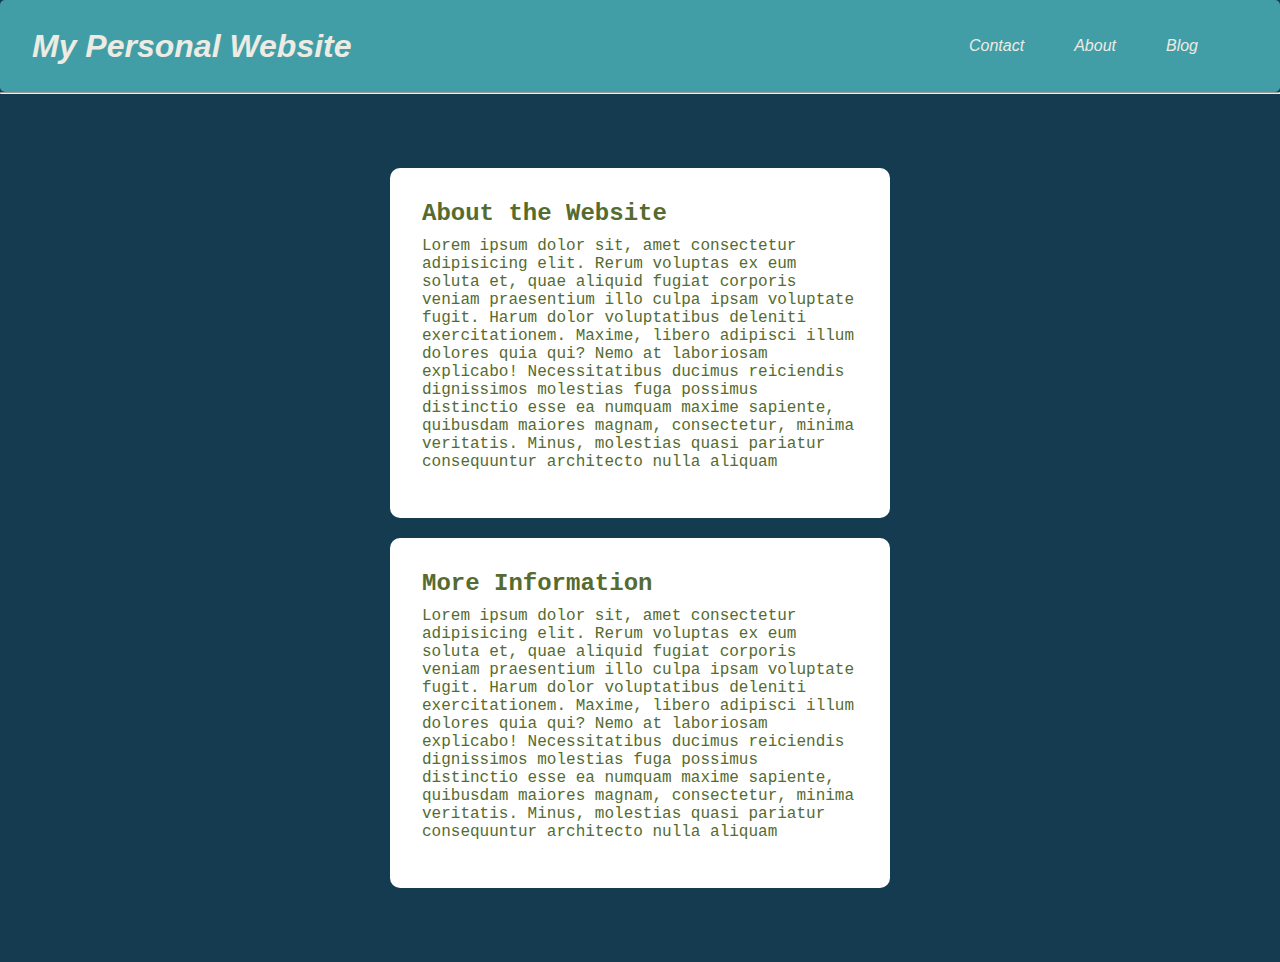
<file: Demo 3/index.html>
<!DOCTYPE html>
<html lang="en">
  <head>
    <meta charset="UTF-8" />
    <meta name="viewport" content="width=device-width, initial-scale=1.0" />
    <title>Personal Website</title>
    <link rel="stylesheet" href="./style.css" />
  </head>
  <body>
    <div class="navbar">
      <h1 id="header-title">My Personal Website</h1>
      <ul>
        <li><a href="./blog.html">Blog</a></li>
        <li><a href="./index.html">About</a></li>
        <li><a href="./index.html">Contact</a></li>
      </ul>
    </div>

    <hr />

    <div class="float-container">
      <div class="float-child">
        <h3 class="about">About the Website</h3>
        <p id="about-website">
          Lorem ipsum dolor sit, amet consectetur adipisicing elit. Rerum
          voluptas ex eum soluta et, quae aliquid fugiat corporis veniam
          praesentium illo culpa ipsam voluptate fugit. Harum dolor voluptatibus
          deleniti exercitationem. Maxime, libero adipisci illum dolores quia
          qui? Nemo at laboriosam explicabo! Necessitatibus ducimus reiciendis
          dignissimos molestias fuga possimus distinctio esse ea numquam maxime
          sapiente, quibusdam maiores magnam, consectetur, minima veritatis.
          Minus, molestias quasi pariatur consequuntur architecto nulla aliquam
        </p>
      </div>

      <div class="float-child">
        <h3 class="about">More Information</h3>
        <p id="more-information">
          Lorem ipsum dolor sit, amet consectetur adipisicing elit. Rerum
          voluptas ex eum soluta et, quae aliquid fugiat corporis veniam
          praesentium illo culpa ipsam voluptate fugit. Harum dolor voluptatibus
          deleniti exercitationem. Maxime, libero adipisci illum dolores quia
          qui? Nemo at laboriosam explicabo! Necessitatibus ducimus reiciendis
          dignissimos molestias fuga possimus distinctio esse ea numquam maxime
          sapiente, quibusdam maiores magnam, consectetur, minima veritatis.
          Minus, molestias quasi pariatur consequuntur architecto nulla aliquam
        </p>
      </div>
    </div>
  </body>
</html>
</file>
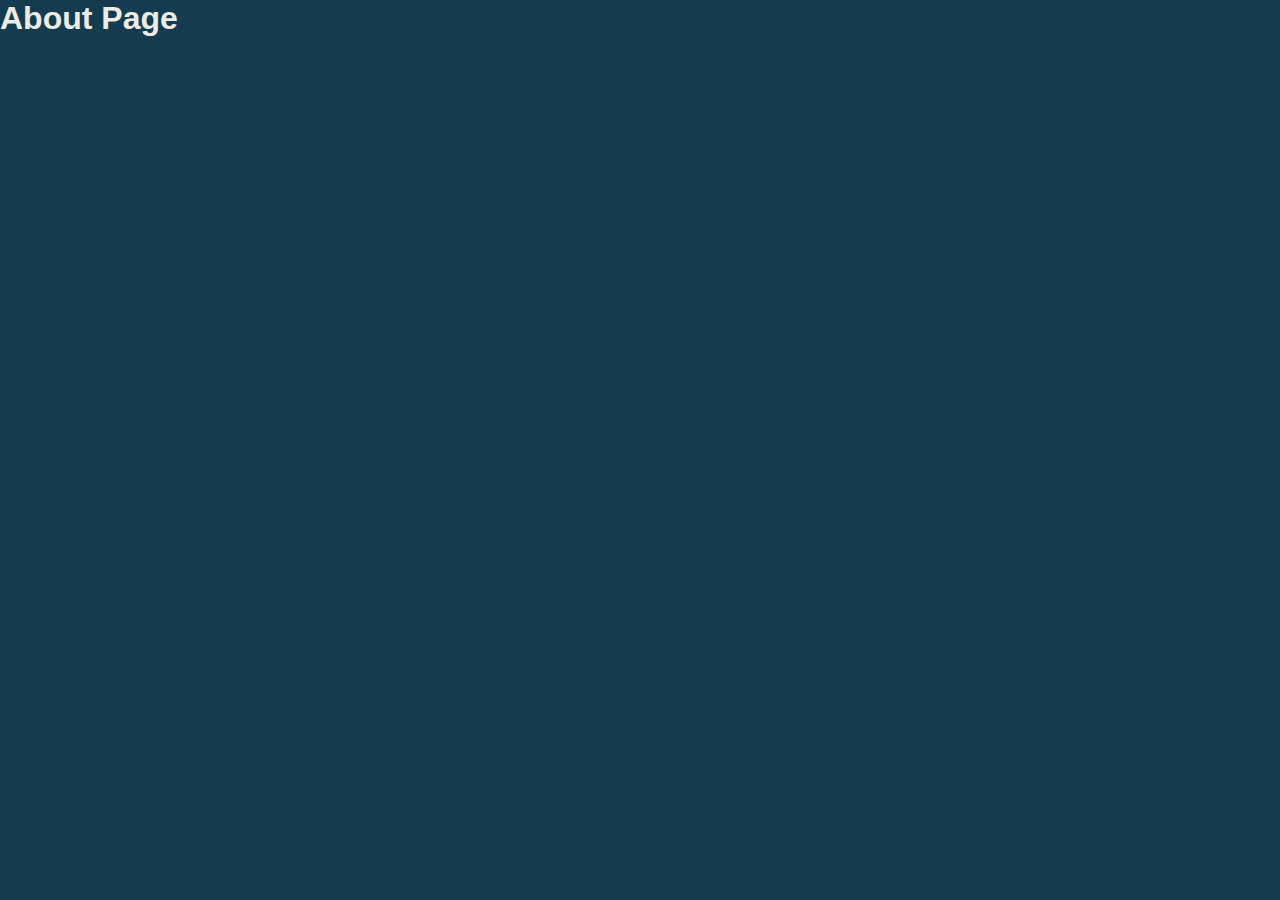
<file: Demo 3/about.html>
<!DOCTYPE html>
<html lang="en">
  <head>
    <meta charset="UTF-8" />
    <meta name="viewport" content="width=device-width, initial-scale=1.0" />
    <title>About</title>
    <link rel="stylesheet" href="./style.css" />
  </head>
  <body>
    <h1>About Page</h1>
  </body>
</html>
</file>
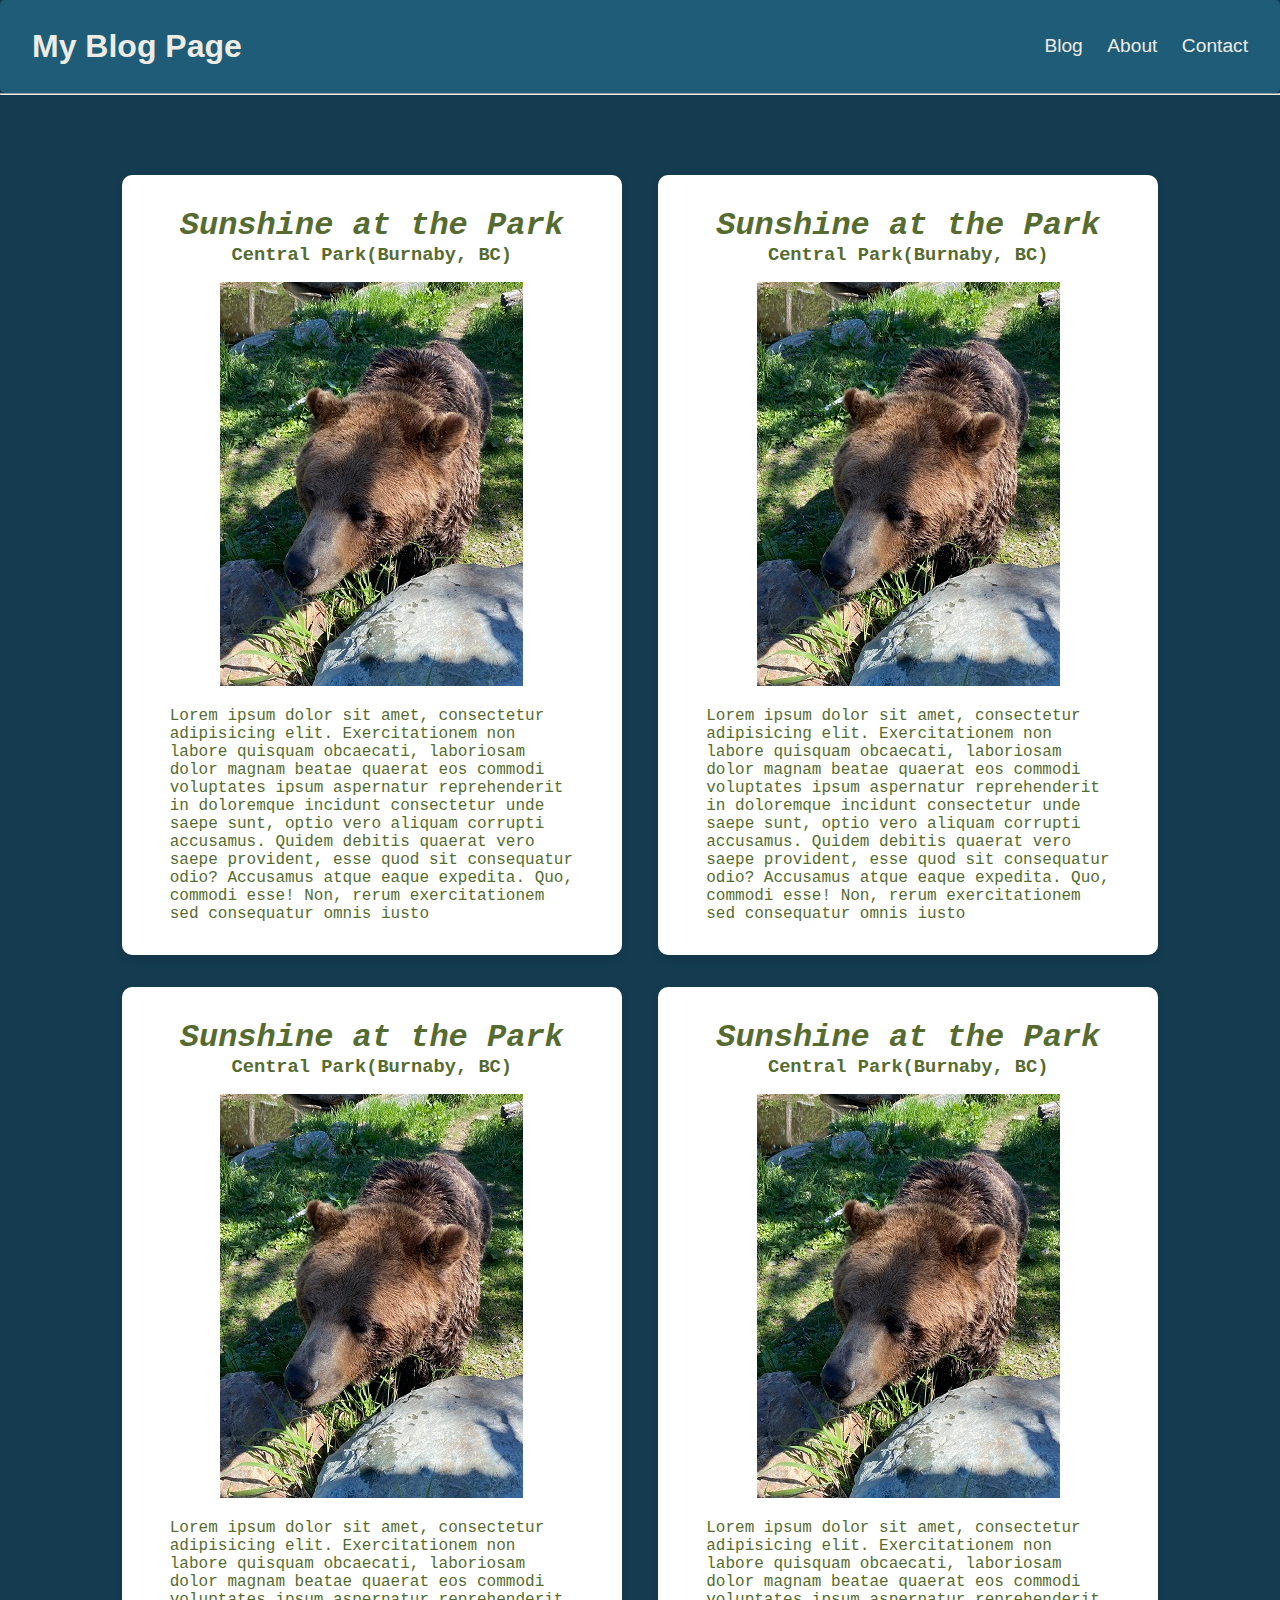
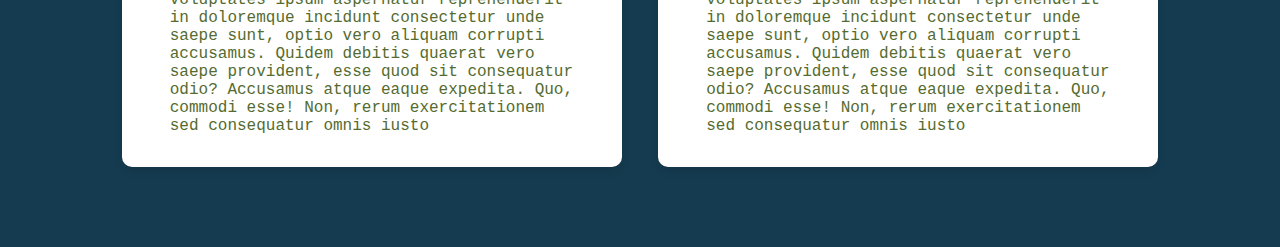
<file: Demo 3/blog.html>
<!DOCTYPE html>
<html lang="en">
  <head>
    <meta charset="UTF-8" />
    <meta name="viewport" content="width=device-width, initial-scale=1.0" />
    <title>Blog Page</title>
    <link rel="stylesheet" href="./style2.css" />
  </head>
  <body>
    <div class="navbar">
      <h1 id="header-title">My Blog Page</h1>
      <ul>
        <li><a href="./blog.html">Blog</a></li>
        <li><a href="./index.html">About</a></li>
        <li><a href="./index.html">Contact</a></li>
      </ul>
    </div>
    <hr />

    <div class="float-container">
      <div class="float-child">
        <h2 id="blog-title">Sunshine at the Park</h2>
        <h3 class="image-disc">Central Park(Burnaby, BC)</h3>
        <img src="./images/bear.jpg" alt="" />
        <p>
          Lorem ipsum dolor sit amet, consectetur adipisicing elit.
          Exercitationem non labore quisquam obcaecati, laboriosam dolor magnam
          beatae quaerat eos commodi voluptates ipsum aspernatur reprehenderit
          in doloremque incidunt consectetur unde saepe sunt, optio vero aliquam
          corrupti accusamus. Quidem debitis quaerat vero saepe provident, esse
          quod sit consequatur odio? Accusamus atque eaque expedita. Quo,
          commodi esse! Non, rerum exercitationem sed consequatur omnis iusto
        </p>
      </div>

      <div class="float-child">
        <h2 id="blog-title">Sunshine at the Park</h2>
        <h3 class="image-disc">Central Park(Burnaby, BC)</h3>
        <img src="./images/bear.jpg" alt="" />
        <p>
          Lorem ipsum dolor sit amet, consectetur adipisicing elit.
          Exercitationem non labore quisquam obcaecati, laboriosam dolor magnam
          beatae quaerat eos commodi voluptates ipsum aspernatur reprehenderit
          in doloremque incidunt consectetur unde saepe sunt, optio vero aliquam
          corrupti accusamus. Quidem debitis quaerat vero saepe provident, esse
          quod sit consequatur odio? Accusamus atque eaque expedita. Quo,
          commodi esse! Non, rerum exercitationem sed consequatur omnis iusto
        </p>
      </div>

      <div class="float-child">
        <h2 id="blog-title">Sunshine at the Park</h2>
        <h3 class="image-disc">Central Park(Burnaby, BC)</h3>
        <img src="./images/bear.jpg" alt="" />
        <p>
          Lorem ipsum dolor sit amet, consectetur adipisicing elit.
          Exercitationem non labore quisquam obcaecati, laboriosam dolor magnam
          beatae quaerat eos commodi voluptates ipsum aspernatur reprehenderit
          in doloremque incidunt consectetur unde saepe sunt, optio vero aliquam
          corrupti accusamus. Quidem debitis quaerat vero saepe provident, esse
          quod sit consequatur odio? Accusamus atque eaque expedita. Quo,
          commodi esse! Non, rerum exercitationem sed consequatur omnis iusto
        </p>
      </div>

      <div class="float-child">
        <h2 id="blog-title">Sunshine at the Park</h2>
        <h3 class="image-disc">Central Park(Burnaby, BC)</h3>
        <img src="./images/bear.jpg" alt="" />
        <p>
          Lorem ipsum dolor sit amet, consectetur adipisicing elit.
          Exercitationem non labore quisquam obcaecati, laboriosam dolor magnam
          beatae quaerat eos commodi voluptates ipsum aspernatur reprehenderit
          in doloremque incidunt consectetur unde saepe sunt, optio vero aliquam
          corrupti accusamus. Quidem debitis quaerat vero saepe provident, esse
          quod sit consequatur odio? Accusamus atque eaque expedita. Quo,
          commodi esse! Non, rerum exercitationem sed consequatur omnis iusto
        </p>
      </div>
    </div>
  </body>
</html>
</file>
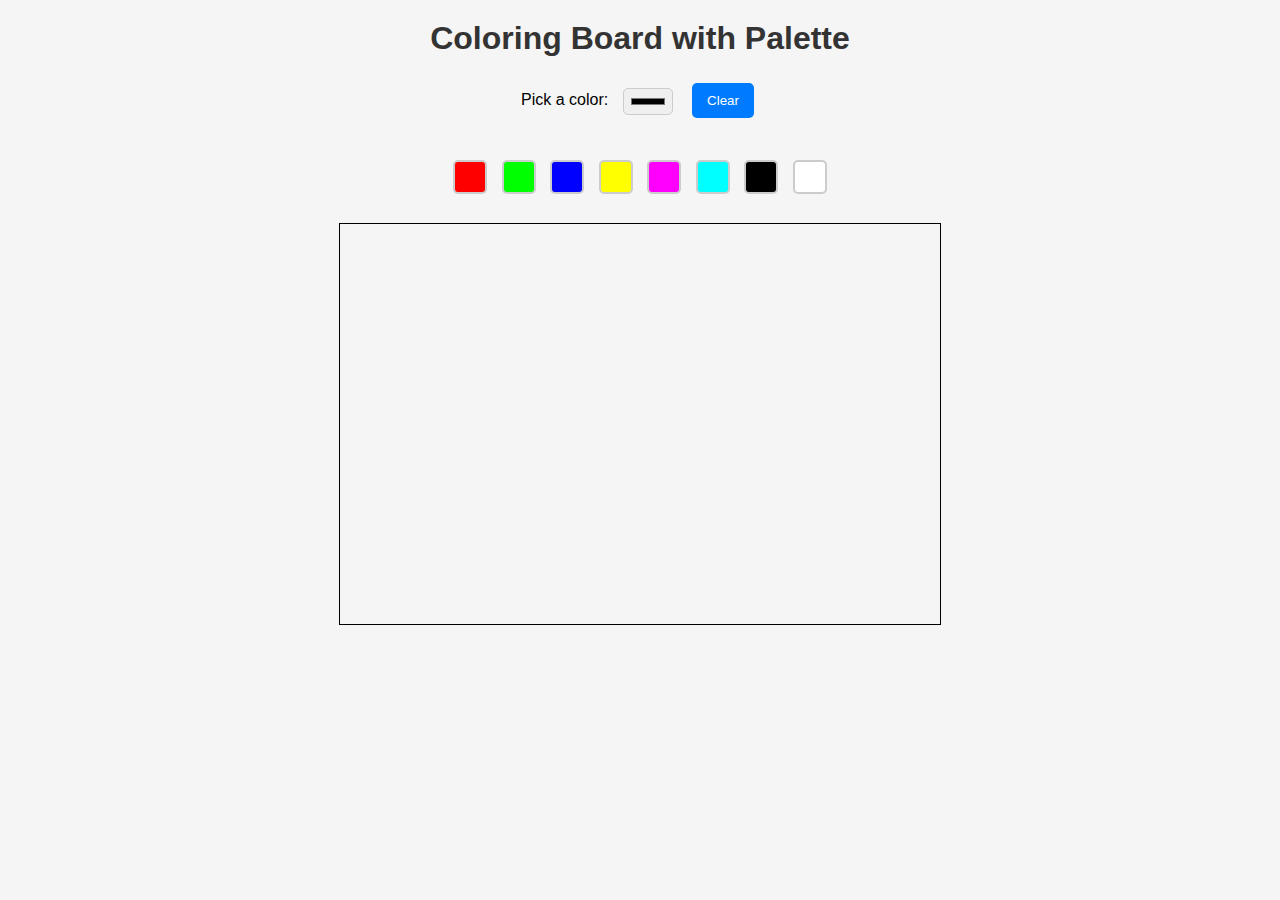
<file: Demo 3/color.html>
<!DOCTYPE html>
<html lang="en">
  <head>
    <meta charset="UTF-8" />
    <meta name="viewport" content="width=device-width, initial-scale=1.0" />
    <title>Coloring Board with Palette</title>
    <style>
      body {
        font-family: Arial, sans-serif;
        text-align: center;
        margin: 0;
        background-color: #f5f5f5;
      }
      h1 {
        margin-top: 20px;
        color: #333;
      }
      #canvasContainer {
        display: flex;
        justify-content: center;
        margin: 20px;
      }
      canvas {
        border: 1px solid #000;
        cursor: crosshair;
      }
      #controls {
        margin: 20px 0;
      }
      #colorPalette {
        display: inline-block;
        margin-top: 10px;
      }
      .colorBox {
        display: inline-block;
        width: 30px;
        height: 30px;
        margin: 5px;
        border: 2px solid #ccc;
        cursor: pointer;
        border-radius: 5px;
      }
      .colorBox:hover {
        border: 2px solid #333;
      }
      #colorPicker {
        margin: 10px;
        padding: 5px;
        border: 1px solid #ccc;
        border-radius: 5px;
      }
      button {
        padding: 10px 15px;
        margin: 5px;
        background-color: #007bff;
        color: white;
        border: none;
        border-radius: 5px;
        cursor: pointer;
      }
      button:hover {
        background-color: #0056b3;
      }
    </style>
  </head>
  <body>
    <h1>Coloring Board with Palette</h1>
    <div id="controls">
      <label for="colorPicker">Pick a color: </label>
      <input type="color" id="colorPicker" value="#000000" />
      <button onclick="clearCanvas()">Clear</button>
    </div>
    <div id="colorPalette">
      <div
        class="colorBox"
        style="background-color: #ff0000"
        onclick="setColor('#ff0000')"
      ></div>
      <div
        class="colorBox"
        style="background-color: #00ff00"
        onclick="setColor('#00ff00')"
      ></div>
      <div
        class="colorBox"
        style="background-color: #0000ff"
        onclick="setColor('#0000ff')"
      ></div>
      <div
        class="colorBox"
        style="background-color: #ffff00"
        onclick="setColor('#ffff00')"
      ></div>
      <div
        class="colorBox"
        style="background-color: #ff00ff"
        onclick="setColor('#ff00ff')"
      ></div>
      <div
        class="colorBox"
        style="background-color: #00ffff"
        onclick="setColor('#00ffff')"
      ></div>
      <div
        class="colorBox"
        style="background-color: #000000"
        onclick="setColor('#000000')"
      ></div>
      <div
        class="colorBox"
        style="background-color: #ffffff"
        onclick="setColor('#ffffff')"
      ></div>
    </div>
    <div id="canvasContainer">
      <canvas id="coloringCanvas" width="600" height="400"></canvas>
    </div>
    <script>
      // Get references to the canvas and other elements
      const canvas = document.getElementById("coloringCanvas");
      const ctx = canvas.getContext("2d");
      const colorPicker = document.getElementById("colorPicker");
      let isDrawing = false; // To track if the user is drawing
      let currentColor = "#000000"; // Default color

      // Set the selected color
      function setColor(color) {
        currentColor = color;
        colorPicker.value = color; // Sync the color picker with the palette selection
      }

      // Clear the canvas
      function clearCanvas() {
        ctx.clearRect(0, 0, canvas.width, canvas.height);
      }

      // Start drawing when the user presses the mouse
      canvas.addEventListener("mousedown", (e) => {
        isDrawing = true;
        ctx.beginPath();
        ctx.moveTo(e.offsetX, e.offsetY); // Start at the current mouse position
      });

      // Draw as the user moves the mouse
      canvas.addEventListener("mousemove", (e) => {
        if (isDrawing) {
          ctx.strokeStyle = currentColor; // Use the selected color
          ctx.lineWidth = 2; // Line thickness
          ctx.lineCap = "round"; // Smooth edges
          ctx.lineTo(e.offsetX, e.offsetY); // Draw to the current mouse position
          ctx.stroke(); // Render the line
        }
      });

      // Stop drawing when the user releases the mouse
      canvas.addEventListener("mouseup", () => {
        isDrawing = false;
        ctx.closePath();
      });

      // Stop drawing if the user moves the mouse outside the canvas
      canvas.addEventListener("mouseleave", () => {
        isDrawing = false;
        ctx.closePath();
      });

      // Update the current color when the color picker changes
      colorPicker.addEventListener("input", (e) => {
        setColor(e.target.value);
      });
    </script>
  </body>
</html>
</file>
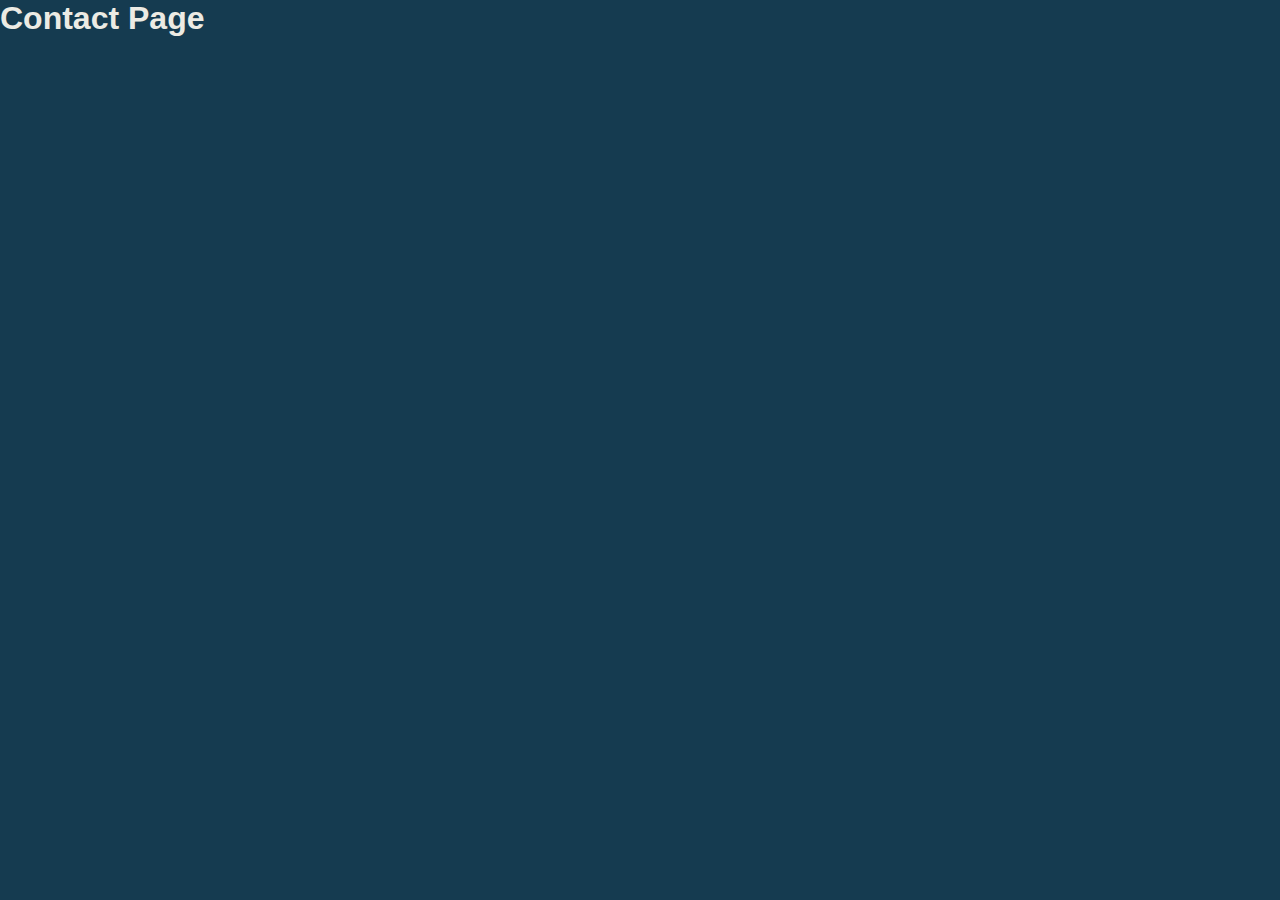
<file: Demo 3/contact.html>
<!DOCTYPE html>
<html lang="en">
  <head>
    <meta charset="UTF-8" />
    <meta name="viewport" content="width=device-width, initial-scale=1.0" />
    <title>Contact Page</title>
    <link rel="stylesheet" href="./style.css" />
  </head>
  <body>
    <h1>Contact Page</h1>
  </body>
</html>
</file>
<file: Demo 3/style.css>
* {
  padding: 0px;
  margin: 0px;
  box-sizing: border-box;
}

body {
  font-family: Arial, sans-serif;
  background-color: #153b50;
  color: #ecebe4;
  list-style: none;
}

.navbar #header-title {
  float: left; /* Align title to the left */
  margin: 0;
  font-size: 2rem;
  line-height: 60px; /* Vertical centering */
}
.navbar {
  padding: 1rem 2rem;
  background-color: #429ea6;
  line-height: 60px;
  width: 100%;
  overflow: hidden;
  border-radius: 5px;
  font-style: oblique;
}

.navbar li {
  display: inline;
  float: right;
  padding-right: 50px;
}
.navbar li a {
  text-decoration: none;
  color: #ecebe4;
}

.navbar li a:hover,
a:focus,
a:active {
  color: #153b50;
}

.float-container {
  margin: 2rem auto;
  padding: 2rem;
  width: 1000px;
  text-align: center;
}

.float-child {
  font-family: "Courier New", Courier, monospace;
  display: inline-block; /* Inline-block keeps them side by side */
  margin: 10px;
  padding: 2rem;
  width: 500px;
  height: 350px;
  text-align: left;
  background-color: #ffffff;
  color: darkolivegreen;
  border-radius: 10px;
}

.float-child h3 {
  font-size: 1.5rem;
  padding-bottom: 10px;
}
</file>
<file: Demo 3/style2.css>
* {
  padding: 0;
  margin: 0;
  box-sizing: border-box;
}

body {
  font-family: Arial, sans-serif;
  background-color: #153b50;
  color: #ecebe4;
}

.navbar {
  background-color: #1f5c77; /* Complementary navbar color */
  padding: 1rem 2rem;
  border-radius: 5px; /* Optional: soften edges */
  overflow: hidden; /* Clear floats */
  color: #ecebe4; /* Text color */
}

.navbar #header-title {
  float: left; /* Align title to the left */
  margin: 0;
  font-size: 2rem;
  line-height: 60px; /* Vertical centering */
}

.navbar ul {
  float: right; /* Align links to the right */
  list-style: none; /* Remove bullet points */
  margin: 0;
  padding: 0;
  line-height: 60px; /* Vertical centering */
}

.navbar li {
  display: inline-block; /* Display links horizontally */
  margin-left: 20px; /* Space between links */
}

.navbar li a {
  text-decoration: none; /* Remove underline */
  color: #ecebe4; /* Text color */
  font-size: 1.2rem;
}

.float-container {
  margin: 2rem auto;
  padding: 2rem;
  max-width: 1200px;
  text-align: center;
}

.float-child {
  font-family: "Courier New", Courier, monospace;
  display: inline-block;
  margin: 1rem;
  padding: 2rem 3rem;
  vertical-align: top;
  width: 500px;
  background-color: #ffffff;
  color: darkolivegreen;
  border-radius: 10px;
  box-shadow: 0 4px 8px rgba(0, 0, 0, 0.1); /* Adds depth */
}

.float-child img {
  margin: 1rem;
}

.float-child h2 {
  font-size: 2rem;
  font-style: oblique;
}

.float-child p {
  text-align: left;
}
</file>
